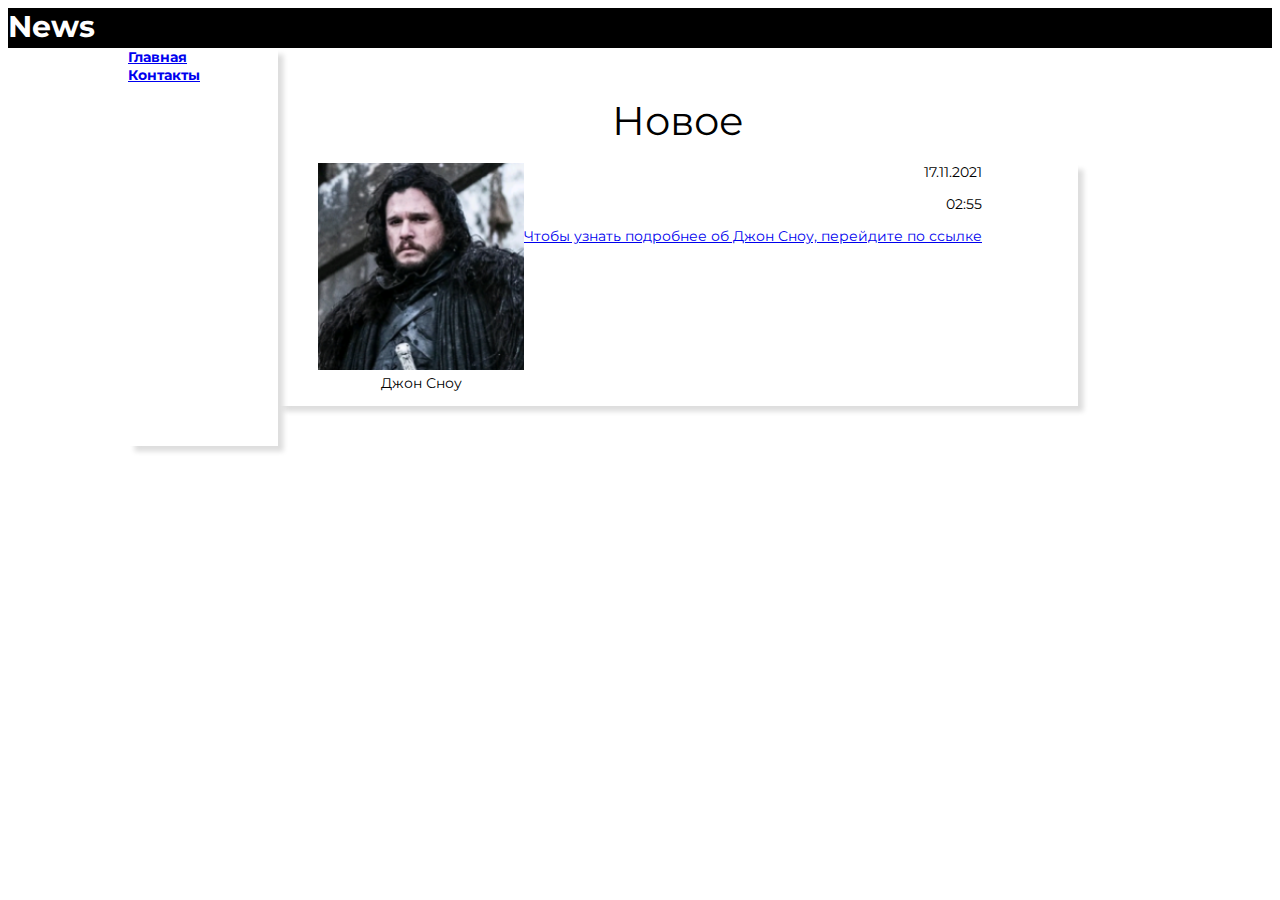
<file: index.html>
<!DOCTYPE html>
<html lang='ru'>

<head>
    <title>Home</title>
    <meta charset="utf-8">
    <link rel="stylesheet" href="./style.css">
</head>

<body>
    <div class="head">
        <b>News</b>
    </div>
    <div class="menu_info">
        <div class="menu">
            <a href="index.html" class="buttons">
                <b>Главная</b><br>
            </a>
            <a href="contacts.html" class="buttons">
                <b>Контакты</b>
            </a>
        </div>
        <div>
            <p class="title">Новое</p><br>
            <div class="new_know">
                <div class="new">
                    <img src="images/jon_snow 1.png" alt="Джон Сноу" class="Jon">
                    <p>Джон Сноу</p>
                </div>
                <div>
                    <p class="data">17.11.2021</p>
                    <p class="data">02:55</p>
                    <p class="mini_info">
                        <a href="new1.html" >Чтобы узнать подробнее об Джон Сноу, перейдите по ссылке </a>
                    </p>
                    
                </div>
            </div>
        </div>
    </div>
</body>

</html>
</file>
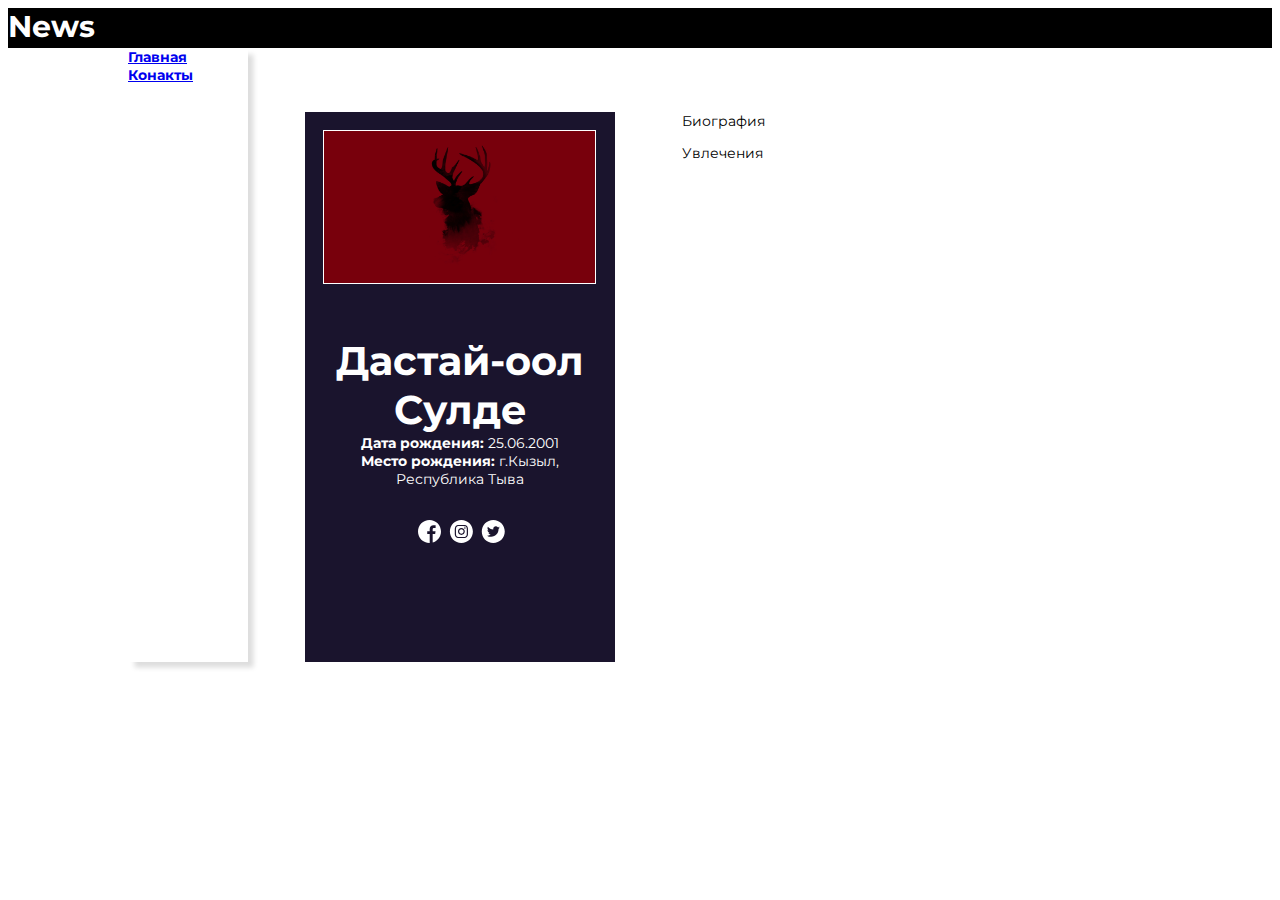
<file: contacts.html>
<!DOCTYPE html>
<html lang='ru'>

<head>
    <title>News</title>
    <meta charset="utf-8">
    <link rel="stylesheet" href="./style.css">
</head>

<body>
    <div class="head">
        <b>News</b>
    </div>
    <div class="menu_info">
        <div class="menu">
            <a href="index.html" class="buttons">
                <b>Главная</b><br>
            </a>
            <a href="contacts.html" class="buttons">
                <b>Конакты</b>
            </a>
        </div>
        <div>
            <div class="aside_main">
                <div class="aside">
                    <img src="images/contact.jpg" alt="Dastaj-ool Sulde" class="photo">
                    <h1 class="title">Дастай-оол Сулде</h1>
                    <div class="birth">
                        <p><b>Дата рождения:</b> 25.06.2001<br>
                            <b>Место рождения:</b> г.Кызыл, Республика Тыва</p>
                    </div>
                    <div class="icons">
                        <a href="https://www.facebook.com/" class="icon">
                            <img src="images/facebook.svg" alt="Facebook">
                        </a>
                        <a href="https://www.instagram.com/" class="icon">
                            <img src="images/insta.svg" alt="Instagramm">
                        </a>
                        <a href="https://twitter.com/home" class="icon">
                            <img src="images/twitter.svg" alt="Twitter">
                        </a>
                    </div>
                </div>
                <div class="main">
                    <div class="text">
                        <p>Биография
                        </p>
                        <p>Увлечения
                        </p>
                    </div>
                </div>
            </div>
        </div>
    </div>
</body>

</html>
</file>
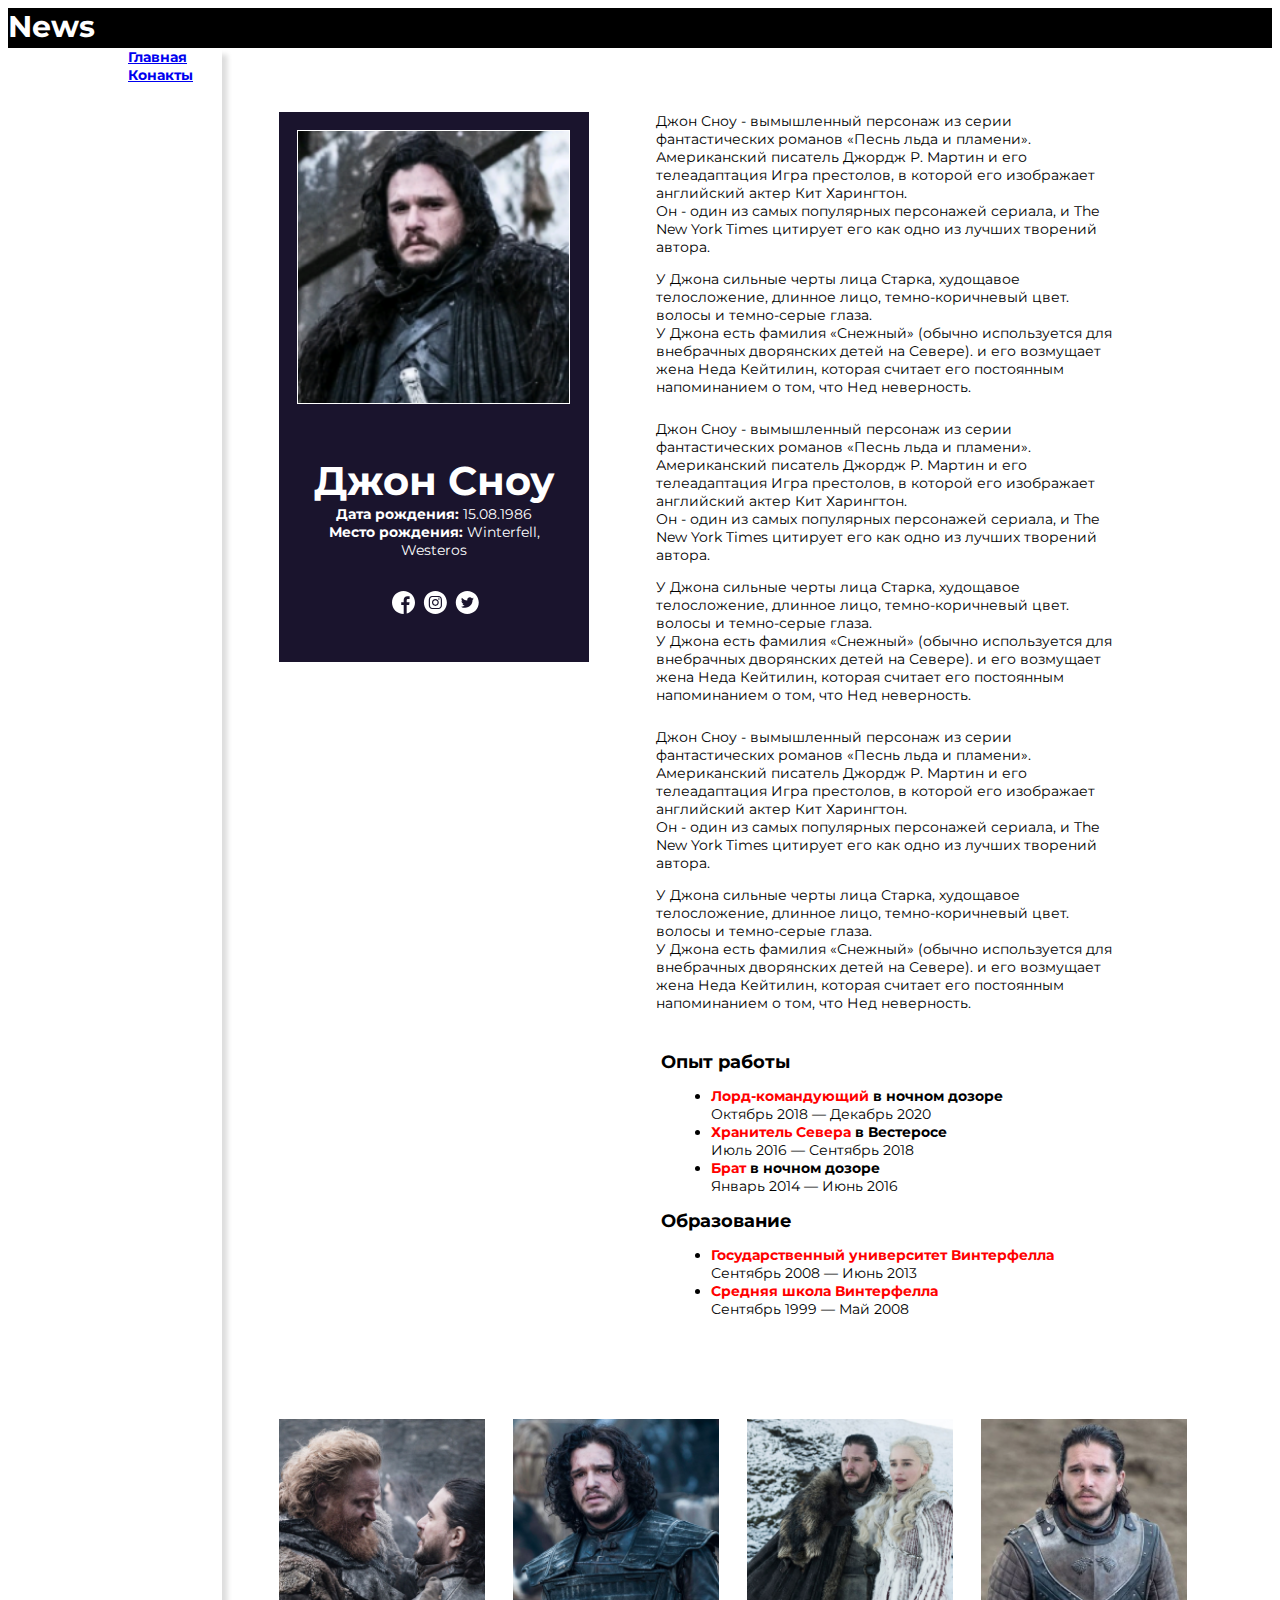
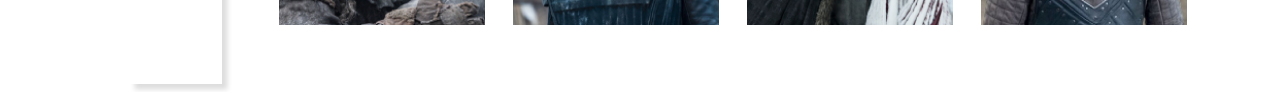
<file: new1.html>
<!DOCTYPE html>
<html lang='ru'>

<head>
    <title>News</title>
    <meta charset="utf-8">
    <link rel="stylesheet" href="./style.css">
</head>

<body>
    <div class="head">
        <b>News</b>
    </div>
    <div class="menu_info">
        <div class="menu">
            <a href="index.html" class="buttons">
                <b>Главная</b><br>
            </a>
            <a href="contacts.html" class="buttons">
                <b>Конакты</b>
            </a>
        </div>
        <div>
            <div class="aside_main">
                <div class="aside">
                    <img src="images/jon_snow 1.png" alt="Джон Сноу" class="photo">
                    <h1 class="title">Джон Сноу</h1>
                    <div class="birth">
                        <p><b>Дата рождения:</b> 15.08.1986<br>
                            <b>Место рождения:</b> Winterfell, Westeros</p>
                    </div>
                    <div class="icons">
                        <a href="https://www.facebook.com/" class="icon">
                            <img src="images/facebook.svg" alt="Facebook">
                        </a>
                        <a href="https://www.instagram.com/" class="icon">
                            <img src="images/insta.svg" alt="Instagramm">
                        </a>
                        <a href="https://twitter.com/home" class="icon">
                            <img src="images/twitter.svg" alt="Twitter">
                        </a>
                    </div>
                </div>
                <div class="main">
                    <div class="text">
                        <p>Джон Сноу - вымышленный персонаж из серии фантастических романов «Песнь льда и пламени».
                            Американский писатель Джордж Р. Мартин и его телеадаптация Игра престолов, в которой
                            его изображает английский актер Кит Харингтон. <br>
                            Он - один из самых популярных персонажей сериала, и The New York Times цитирует его как
                            одно из лучших творений автора.
                        </p>

                        <p>У Джона сильные черты лица Старка, худощавое телосложение, длинное лицо, темно-коричневый цвет.
                            волосы и темно-серые глаза. <br>
                            У Джона есть фамилия «Снежный» (обычно используется для внебрачных дворянских детей на Севере).
                            и его возмущает жена Неда Кейтилин, которая считает его постоянным напоминанием о том, что Нед
                            неверность.
                        </p>
                    </div>
                    <div class="text">
                        <p>Джон Сноу - вымышленный персонаж из серии фантастических романов «Песнь льда и пламени».
                            Американский писатель Джордж Р. Мартин и его телеадаптация Игра престолов, в которой
                            его изображает английский актер Кит Харингтон. <br>
                            Он - один из самых популярных персонажей сериала, и The New York Times цитирует его как
                            одно из лучших творений автора.
                        </p>

                        <p>У Джона сильные черты лица Старка, худощавое телосложение, длинное лицо, темно-коричневый цвет.
                            волосы и темно-серые глаза. <br>
                            У Джона есть фамилия «Снежный» (обычно используется для внебрачных дворянских детей на Севере).
                            и его возмущает жена Неда Кейтилин, которая считает его постоянным напоминанием о том, что Нед
                            неверность.
                        </p>
                    </div>
                    <div class="text">
                        <p>Джон Сноу - вымышленный персонаж из серии фантастических романов «Песнь льда и пламени».
                            Американский писатель Джордж Р. Мартин и его телеадаптация Игра престолов, в которой
                            его изображает английский актер Кит Харингтон. <br>
                            Он - один из самых популярных персонажей сериала, и The New York Times цитирует его как
                            одно из лучших творений автора.
                        </p>

                        <p>У Джона сильные черты лица Старка, худощавое телосложение, длинное лицо, темно-коричневый цвет.
                            волосы и темно-серые глаза. <br>
                            У Джона есть фамилия «Снежный» (обычно используется для внебрачных дворянских детей на Севере).
                            и его возмущает жена Неда Кейтилин, которая считает его постоянным напоминанием о том, что Нед
                            неверность.
                        </p>
                    </div>
                    <h2 class="subtitle">Опыт работы</h2>
                    <div class="list">
                        <ul>
                            <li><b><span class="red-text">Лорд-командующий</span> в ночном дозоре</b><br> Октябрь 2018 — Декабрь
                                2020</li>
                            <li><b><span class="red-text">Хранитель Севера</span> в Вестеросе</b><br> Июль 2016 — Сентябрь
                                2018</li>
                            <li><b><span class="red-text">Брат</span> в ночном дозоре</b><br> Январь 2014 — Июнь 2016</li>
                        </ul>
                    </div>

                    <h2 class="subtitle">Образование</h2>
                    <div class="list">
                        <ul>
                            <li><b><span class="red-text">Государственный университет Винтерфелла</span></b><br> Сентябрь 2008 — Июнь 2013
                            </li>
                            <li><b><span class="red-text">Средняя школа Винтерфелла</span></b><br> Сентябрь 1999 — Май 2008</li>
                        </ul>
                    </div>
                </div>

            </div>
            <div class="media">
                <div class="gal">
                    <a href="new2.html">
                        <img src="images/gallery_1.png" alt="Джон Сноу и Тормунд">
                        <p class="info">Джон Сноу и Тормунд</p>
                    </a>

                </div>
                <div class="gal">
                    <a href="new3.html">
                        <img src="images/gallery_2.png" alt="Молодой Джон Сноу">
                        <p class="info">Молодой Джон Сноу</p>
                    </a>

                </div>
                <div class="gal">
                    <a href="new4.html">
                        <img src="images/gallery_3.png" alt="Джон Сноу и его (спойлер)">
                        <p class="info">Джон Сноу и его (спойлер)</p>
                    </a>
                </div>
                <div class="gal">
                    <a href="new5.html">
                        <img src="images/gallery_4.png" alt="Джон Старк">
                        <p class="info">Джон Старк</p>
                    </a>
                </div>

            </div>
        </div>
    </div>
</body>

</html>
</file>
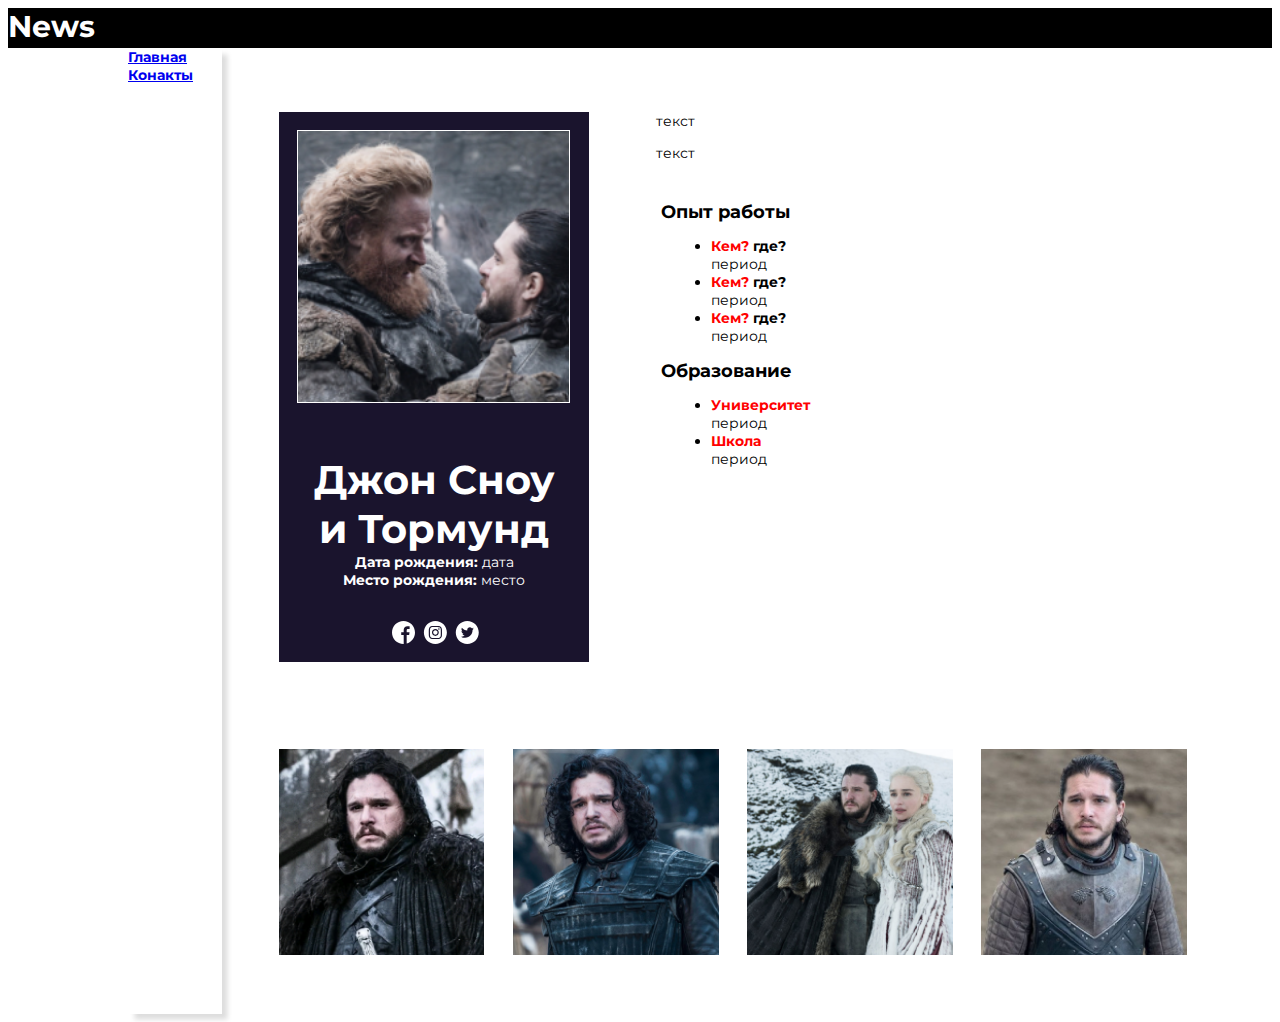
<file: new2.html>
<!DOCTYPE html>
<html lang='ru'>

<head>
    <title>News</title>
    <meta charset="utf-8">
    <link rel="stylesheet" href="./style.css">
</head>

<body>
    <div class="head">
        <b>News</b>
    </div>
    <div class="menu_info">
        <div class="menu">
            <a href="index.html" class="buttons">
                <b>Главная</b><br>
            </a>
            <a href="contacts.html" class="buttons">
                <b>Конакты</b>
            </a>
        </div>
        <div>
            <div class="aside_main">
                <div class="aside">
                    <img src="images/gallery_1.png" alt="Джон Сноу и Тормунд" class="photo">
                    <h1 class="title">Джон Сноу и Тормунд</h1>
                    <div class="birth">
                        <p><b>Дата рождения:</b> дата<br>
                            <b>Место рождения:</b> место</p>
                    </div>
                    <div class="icons">
                        <a href="https://www.facebook.com/" class="icon">
                            <img src="images/facebook.svg" alt="Facebook">
                        </a>
                        <a href="https://www.instagram.com/" class="icon">
                            <img src="images/insta.svg" alt="Instagramm">
                        </a>
                        <a href="https://twitter.com/home" class="icon">
                            <img src="images/twitter.svg" alt="Twitter">
                        </a>
                    </div>
                </div>
                <div class="main">
                    <div class="text">
                        <p>текст
                        </p>

                        <p>текст
                        </p>
                    </div>
                    <h2 class="subtitle">Опыт работы</h2>
                    <div class="list">
                        <ul>
                            <li><b><span class="red-text">Кем?</span> где?</b><br> период</li>
                            <li><b><span class="red-text">Кем?</span> где?</b><br> период</li>
                            <li><b><span class="red-text">Кем?</span> где?</b><br> период</li>
                        </ul>
                    </div>

                    <h2 class="subtitle">Образование</h2>
                    <div class="list">
                        <ul>
                            <li><b><span class="red-text">Университет</span></b><br> период
                            </li>
                            <li><b><span class="red-text">Школа</span></b><br> период</li>
                        </ul>
                    </div>

                </div>

            </div>
            <div class="media">
                <div class="gal">
                    <a href="new1.html">
                        <img src="images/jon_snow 1.png" alt="Джон Сноу">
                        <p class="info">Джон Сноу</p>
                    </a>
                    
                </div>
                <div class="gal">
                    <a href="new3.html">
                        <img src="images/gallery_2.png" alt="Молодой Джон Сноу">
                    <p class="info">Молодой Джон Сноу</p>
                    </a>
                </div>
                <div class="gal">
                    <a href="new4.html">
                        <img src="images/gallery_3.png" alt="Джон Сноу и его (спойлер)">
                        <p class="info">Джон Сноу и его (спойлер)</p>
                    </a>
                </div>
                <div class="gal">
                    <a href="new5.html">
                        <img src="images/gallery_4.png" alt="Джон Старк">
                        <p class="info">Джон Старк</p>
                    </a>
                </div>

            </div>
        </div>
    </div>
</body>

</html>
</file>
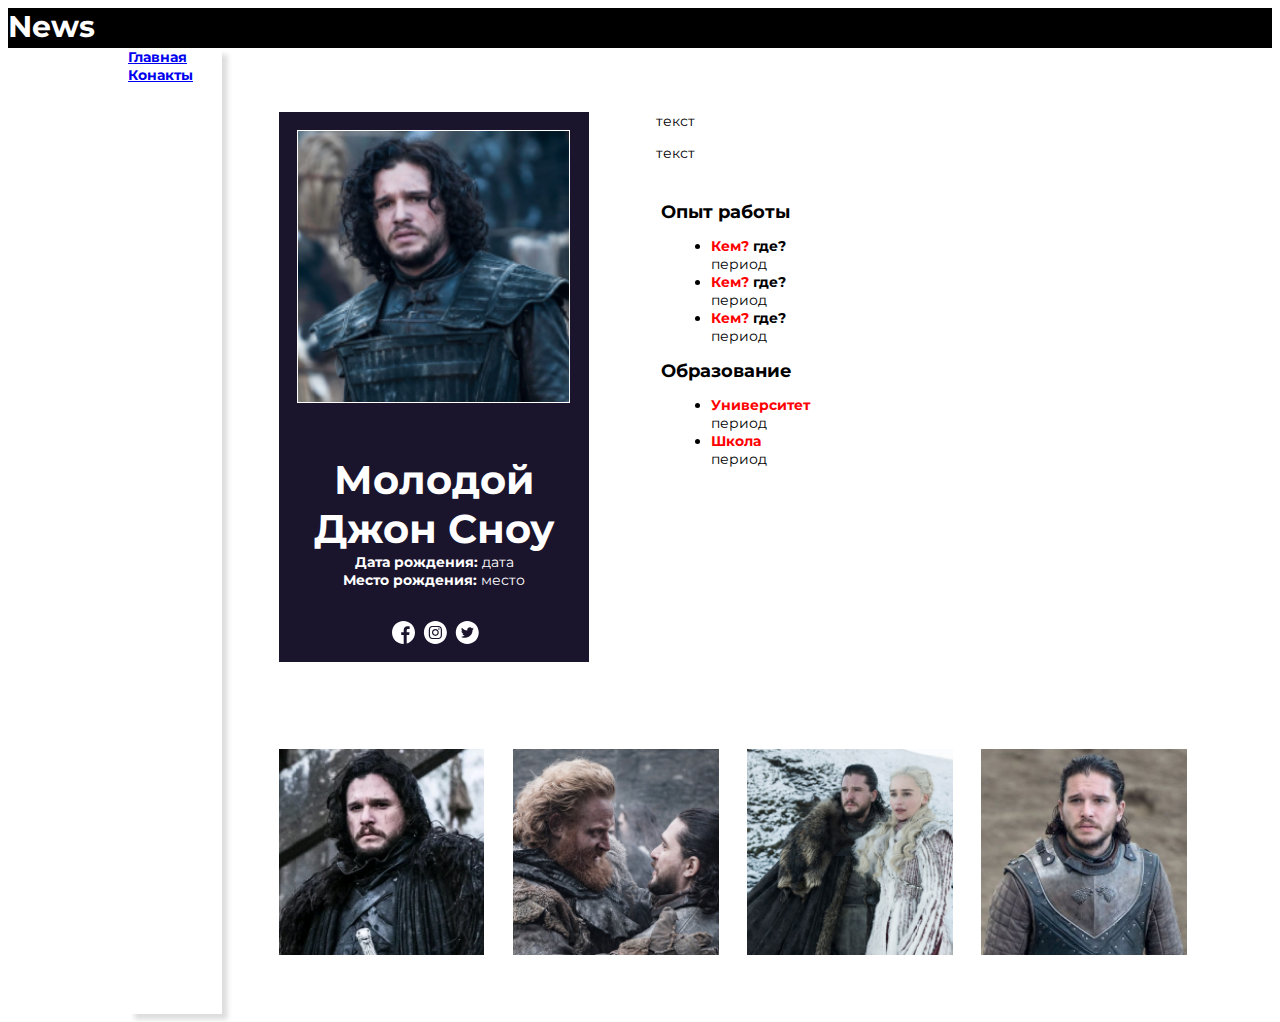
<file: new3.html>
<!DOCTYPE html>
<html lang='ru'>

<head>
    <title>News</title>
    <meta charset="utf-8">
    <link rel="stylesheet" href="./style.css">
</head>

<body>
    <div class="head">
        <b>News</b>
    </div>
    <div class="menu_info">
        <div class="menu">
            <a href="index.html" class="buttons">
                <b>Главная</b><br>
            </a>
            <a href="contacts.html" class="buttons">
                <b>Конакты</b>
            </a>
        </div>
        <div>
            <div class="aside_main">
                <div class="aside">
                    <img src="images/gallery_2.png" alt="Молодой Джон Сноу" class="photo">
                    <h1 class="title">Молодой Джон Сноу</h1>
                    <div class="birth">
                        <p><b>Дата рождения:</b> дата<br>
                            <b>Место рождения:</b> место</p>
                    </div>
                    <div class="icons">
                        <a href="https://www.facebook.com/" class="icon">
                            <img src="images/facebook.svg" alt="Facebook">
                        </a>
                        <a href="https://www.instagram.com/" class="icon">
                            <img src="images/insta.svg" alt="Instagramm">
                        </a>
                        <a href="https://twitter.com/home" class="icon">
                            <img src="images/twitter.svg" alt="Twitter">
                        </a>
                    </div>
                </div>
                <div class="main">
                    <div class="text">
                        <p>текст
                        </p>

                        <p>текст
                        </p>
                    </div>
                    <h2 class="subtitle">Опыт работы</h2>
                    <div class="list">
                        <ul>
                            <li><b><span class="red-text">Кем?</span> где?</b><br> период</li>
                            <li><b><span class="red-text">Кем?</span> где?</b><br> период</li>
                            <li><b><span class="red-text">Кем?</span> где?</b><br> период</li>
                        </ul>
                    </div>

                    <h2 class="subtitle">Образование</h2>
                    <div class="list">
                        <ul>
                            <li><b><span class="red-text">Университет</span></b><br> период
                            </li>
                            <li><b><span class="red-text">Школа</span></b><br> период</li>
                        </ul>
                    </div>

                </div>

            </div>
            <div class="media">
                <div class="gal">
                    <a href="new1.html">
                        <img src="images/jon_snow 1.png" alt="Джон Сноу">
                    <p class="info">Джон Сноу</p>
                    </a>
                </div>
                <div class="gal">
                    <a href="new2.html">
                        <img src="images/gallery_1.png" alt="Джон Сноу и Тормунд">
                        <p class="info">Джон Сноу и Тормунд</p>
                    </a>
                </div>
                <div class="gal">
                    <a href="new4.html">
                        <img src="images/gallery_3.png" alt="Джон Сноу и его (спойлер)">
                        <p class="info">Джон Сноу и его (спойлер)</p>
                    </a>
                </div>
                <div class="gal">
                    <a href="new5.html">
                        <img src="images/gallery_4.png" alt="Джон Старк">
                        <p class="info">Джон Старк</p>
                    </a>
                </div>

            </div>
        </div>
    </div>
</body>

</html>
</file>
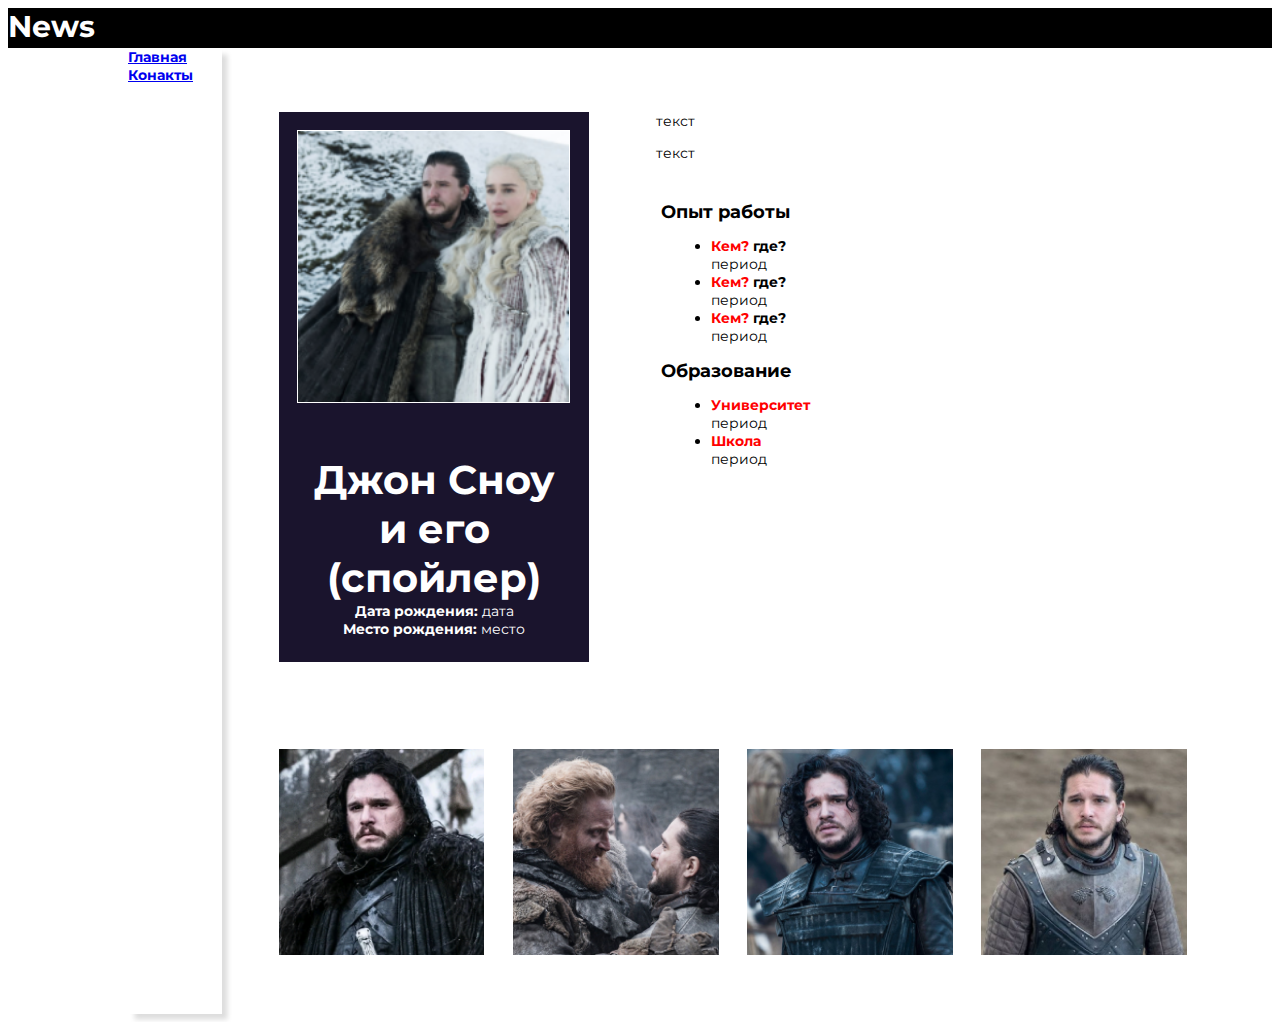
<file: new4.html>
<!DOCTYPE html>
<html lang='ru'>

<head>
    <title>News</title>
    <meta charset="utf-8">
    <link rel="stylesheet" href="./style.css">
</head>

<body>
    <div class="head">
        <b>News</b>
    </div>
    <div class="menu_info">
        <div class="menu">
            <a href="index.html" class="buttons">
                <b>Главная</b><br>
            </a>
            <a href="contacts.html" class="buttons">
                <b>Конакты</b>
            </a>
        </div>
        <div>
            <div class="aside_main">
                <div class="aside">
                    <img src="images/gallery_3.png" alt="Джон Сноу и его (спойлер)" class="photo">
                    <h1 class="title">Джон Сноу и его (спойлер)</h1>
                    <div class="birth">
                        <p><b>Дата рождения:</b> дата<br>
                            <b>Место рождения:</b> место</p>
                    </div>
                    <div class="icons">
                        <a href="https://www.facebook.com/" class="icon">
                            <img src="images/facebook.svg" alt="Facebook">
                        </a>
                        <a href="https://www.instagram.com/" class="icon">
                            <img src="images/insta.svg" alt="Instagramm">
                        </a>
                        <a href="https://twitter.com/home" class="icon">
                            <img src="images/twitter.svg" alt="Twitter">
                        </a>
                    </div>
                </div>
                <div class="main">
                    <div class="text">
                        <p>текст
                        </p>

                        <p>текст
                        </p>
                    </div>
                    <h2 class="subtitle">Опыт работы</h2>
                    <div class="list">
                        <ul>
                            <li><b><span class="red-text">Кем?</span> где?</b><br> период</li>
                            <li><b><span class="red-text">Кем?</span> где?</b><br> период</li>
                            <li><b><span class="red-text">Кем?</span> где?</b><br> период</li>
                        </ul>
                    </div>

                    <h2 class="subtitle">Образование</h2>
                    <div class="list">
                        <ul>
                            <li><b><span class="red-text">Университет</span></b><br> период
                            </li>
                            <li><b><span class="red-text">Школа</span></b><br> период</li>
                        </ul>
                    </div>

                </div>

            </div>
            <div class="media">
                <div class="gal">
                    <a href="new1.html">
                        <img src="images/jon_snow 1.png" alt="Джон Сноу">
                        <p class="info">Джон Сноу</p>
                    </a>
                </div>
                <div class="gal">
                    <a href="new2.html">
                        <img src="images/gallery_1.png" alt="Джон Сноу и Тормунд">
                        <p class="info">Джон Сноу и Тормунд</p>
                    </a>
                </div>
                <div class="gal">
                    <a href="new3.html">
                        <img src="images/gallery_2.png" alt="Молодой Джон Сноу">
                    <p class="info">Молодой Джон Сноу</p>
                    </a>
                </div>
                <div class="gal">
                    <a href="new5.html">
                        <img src="images/gallery_4.png" alt="Джон Старк">
                        <p class="info">Джон Старк</p>
                    </a>
                </div>

            </div>
        </div>
    </div>
</body>

</html>
</file>
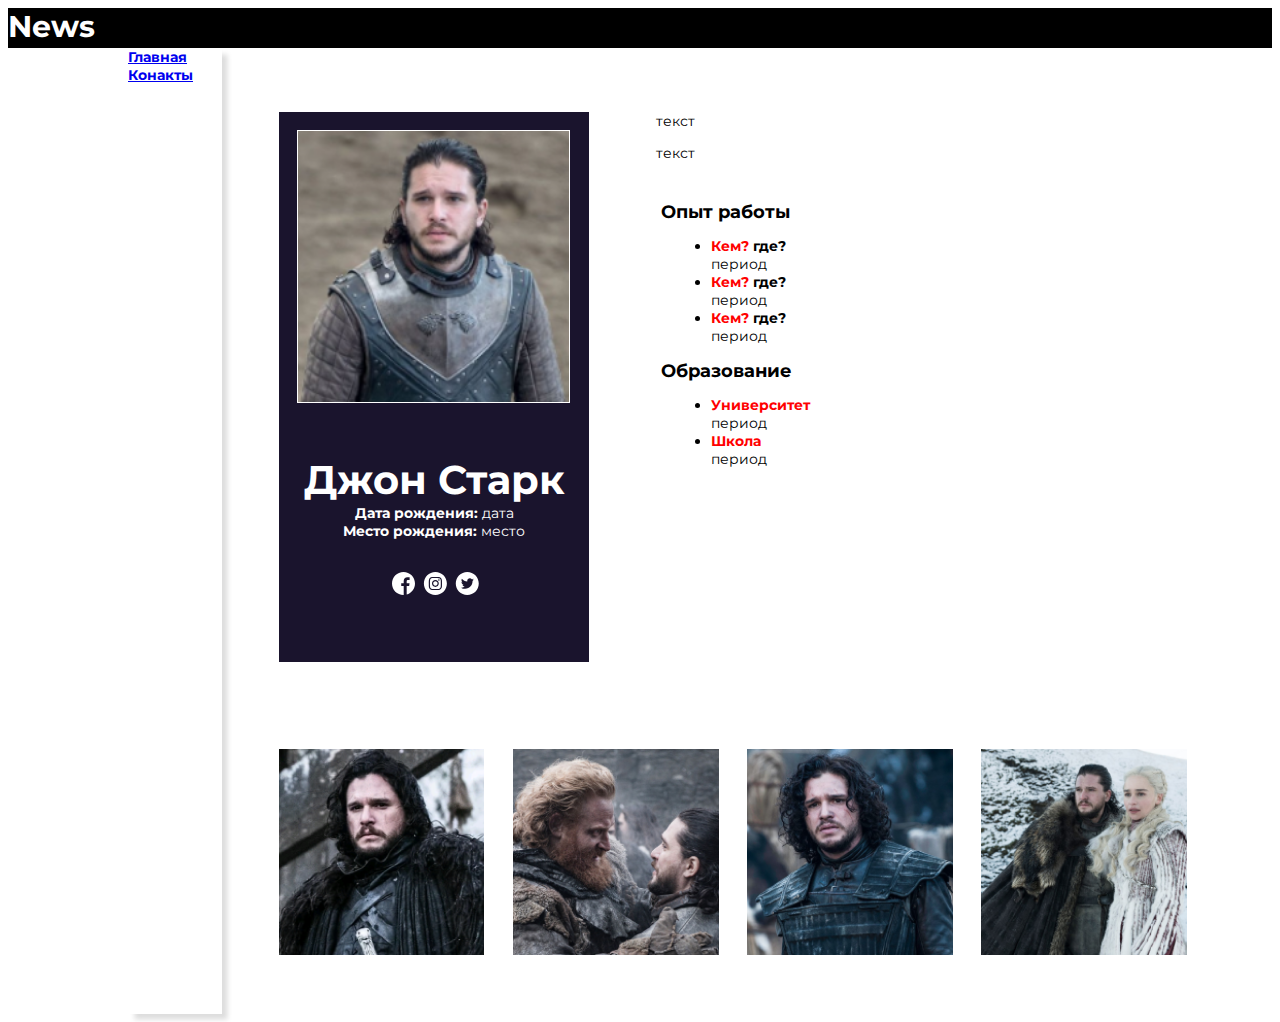
<file: new5.html>
<!DOCTYPE html>
<html lang='ru'>

<head>
    <title>News</title>
    <meta charset="utf-8">
    <link rel="stylesheet" href="./style.css">
</head>

<body>
    <div class="head">
        <b>News</b>
    </div>
    <div class="menu_info">
        <div class="menu">
            <a href="index.html" class="buttons">
                <b>Главная</b><br>
            </a>
            <a href="contacts.html" class="buttons">
                <b>Конакты</b>
            </a>
        </div>
        <div>
            <div class="aside_main">
                <div class="aside">
                    <img src="images/gallery_4.png" alt="Джон Старк" class="photo">
                    <h1 class="title">Джон Старк</h1>
                    <div class="birth">
                        <p><b>Дата рождения:</b> дата<br>
                            <b>Место рождения:</b> место</p>
                    </div>
                    <div class="icons">
                        <a href="https://www.facebook.com/" class="icon">
                            <img src="images/facebook.svg" alt="Facebook">
                        </a>
                        <a href="https://www.instagram.com/" class="icon">
                            <img src="images/insta.svg" alt="Instagramm">
                        </a>
                        <a href="https://twitter.com/home" class="icon">
                            <img src="images/twitter.svg" alt="Twitter">
                        </a>
                    </div>
                </div>
                <div class="main">
                    <div class="text">
                        <p>текст
                        </p>

                        <p>текст
                        </p>
                    </div>
                    <h2 class="subtitle">Опыт работы</h2>
                    <div class="list">
                        <ul>
                            <li><b><span class="red-text">Кем?</span> где?</b><br> период</li>
                            <li><b><span class="red-text">Кем?</span> где?</b><br> период</li>
                            <li><b><span class="red-text">Кем?</span> где?</b><br> период</li>
                        </ul>
                    </div>

                    <h2 class="subtitle">Образование</h2>
                    <div class="list">
                        <ul>
                            <li><b><span class="red-text">Университет</span></b><br> период
                            </li>
                            <li><b><span class="red-text">Школа</span></b><br> период</li>
                        </ul>
                    </div>

                </div>

            </div>
            <div class="media">
                <div class="gal">
                    <a href="new1.html">
                        <img src="images/jon_snow 1.png" alt="Джон Сноу">
                        <p class="info">Джон Сноу</p>
                    </a>
                </div>
                <div class="gal">
                    <a href="new2.html">
                        <img src="images/gallery_1.png" alt="Джон Сноу и Тормунд">
                        <p class="info">Джон Сноу и Тормунд</p>
                    </a>
                </div>
                <div class="gal">
                    <a href="new3.html">
                        <img src="images/gallery_2.png" alt="Молодой Джон Сноу">
                    <p class="info">Молодой Джон Сноу</p>
                    </a>
                </div>
                <div class="gal">
                    <a href="new4.html">
                        <img src="images/gallery_3.png" alt="Джон Сноу и его (спойлер)">
                        <p class="info">Джон Сноу и его (спойлер)</p>
                    </a>
                </div>


            </div>
        </div>
    </div>
</body>

</html>
</file>
<file: style.css>
@import url('https://fonts.googleapis.com/css2?family=Montserrat:wght@400;700&display=swap');

.title{
    font-size: 40px;
    margin: 48px 22px 0px;
    text-align: center;
}
.Jon{
    width: 206px;
}
.head{
    font-size: 30px;
}
.new_know{
    display: flex;
    box-shadow: 0.4em 0.4em 5px rgba(0, 0, 0, 0.137);
    text-align: center;
    width:800px;
    margin-bottom: 40px;
}
.new{
    margin-left: 40px;
}
.mini_info{
    text-align: right;
}
.data{
    text-align: right;
}
.head{
    height: 40px;
    background-color: #000000;
    box-sizing: border-box;
    color: white;
}
.menu_info{
    display:flex;
    box-sizing: border-box;
}
.menu{
    width: 150px;
    margin-left: 120px;
    box-sizing: border-box;
    position: relative;
    box-shadow: 0.4em 0.4em 5px rgba(0, 0, 0, 0.137);
}
body{
    font-family: 'Montserrat', sans-serif;
    font-size: 14px;
}
.aside_main{
    display:flex;
    box-sizing: border-box;
}
.aside{
    width: 310px;
    height:550px;
    margin: 64px 67px 0px 57px;
    background-color: #1A142D;
    color: white;

}
.photo{
    width: 273px;

    margin-top: 18px;
    margin-left: 18px;
    margin-right: 19px;
    border: 1px solid white; 
    box-sizing: border-box;

}
.birth{
    margin: 0px 22px 78px;
    text-align: center;
}
.icons{
    display: flex;
    width: 23px;
    height: 23px;
    position: relative;
    left: 113px;
    right: 112.23px;
    bottom: 46px;

}
.icon{
    position: relative;
    bottom: 0;
    transition: bottom 0.5s linear;
}
.icon:hover {
    position: relative;
    bottom: 10px;
    transition: bottom 0.5s linear;
}
.icons .icon{
    margin-right: 7.88px;
    justify-content: space-between;
    box-sizing: border-box;
}
.main{
    margin-top: 64px;
    margin-right: 123px;
    width: 467px;
}
.text{
    font-weight: 400px;
    padding-bottom: 10px;
}
.subtitle{
    font-size: 18px;
    margin-left: 5px;
    margin-bottom: 7px;
}
.list{
    margin-left: 0px;
    padding-left: 15px;
}
.red-text{
    color:red;
}
p{
    margin-top: 0px;
}
.media{
    display: flex;
    position: relative;
    margin: 87px 57px 59px 57px;
}
.gal{
    margin-right: 28px;
    width: 206px;
    height: 206px;
}

.info{
   background-color:#1A142D;
    color: white;
    width: 206px;
    position: absolute;
    bottom:0;
    box-sizing: border-box;
    margin:0;
    display:none;
    font-size: 12px;
    padding: 6px;
}
.gal:hover .info{
    display: block;
}
</file>
